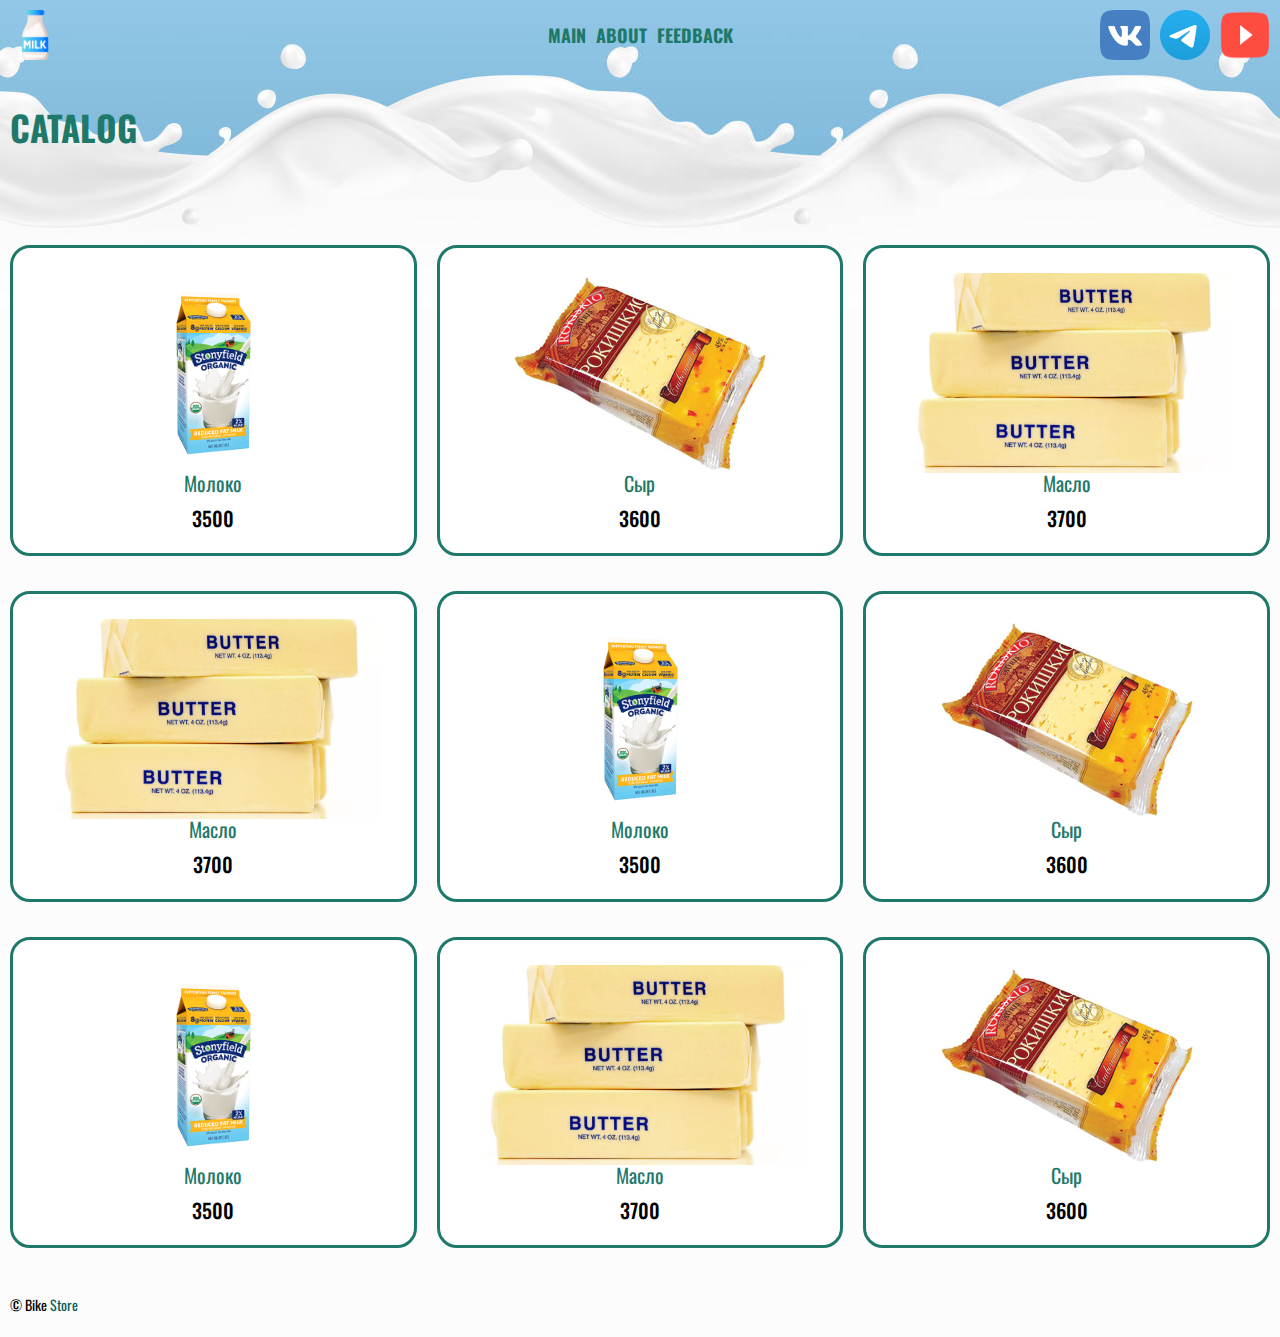
<file: index.html>
<!DOCTYPE html>
<html lang="en">
<head>
    <link rel="preconnect" href="https://fonts.googleapis.com">
    <link rel="preconnect" href="https://fonts.gstatic.com" crossorigin>
    <link href="https://fonts.googleapis.com/css2?family=Oswald:wght@700&display=swap" rel="stylesheet">
    <link href="css/normalize.css" rel="stylesheet"> 
    <link href="css/style.css" rel="stylesheet">
    <link href="css/headfoot.css" rel="stylesheet">
    <meta charset="UTF-8">
    <meta http-equiv="X-UA-Compatible" content="IE=edge">
    <title>Main page</title>
    <meta name="viewport"
          content="width=device-width, user-scalable=no, initial-scale=1.0, maximum-scale=1.0, minimum-scale=1.0">
</head>
<body>
    <header>
        <div class="main-header">
            <div class="logo"> 
                <a href="index.html">
                    <img title="На главную" src="images/bicycle.png" height="50" width="50">
                </a>
            </div>
            <nav class="navigation">
                <ul class="nav-icons">
                    <li class="nav-icons__child">
                        <a class="nav-icons__icontext" href="index.html">main</a>
                    </li>
                    <li class="nav-icons__child">
                        <a class="nav-icons__icontext" href="about.html">about</a>
                    </li>
                    <li class="nav-icons__child">
                        <a class="nav-icons__icon-text" href="feedback.html">feedback</a>
                    </li>
                </ul>
            </nav>
            <ul class="links">
                <li class="links__li">
                    <a href="https://vk.com">
                        <img title="Мы Вконтакте" alt="Вк" src="images/vkp.png" height="50" width="50" class="vkLogo">
                    </a>
                </li>
                <li class="links__li">
                    <a href="https://web.telegram.org">
                        <img title="Мы в Телеграм" alt="Телеграм" src="images/tg.png" height="50" width="50" class="tgLogo">
                    </a>
                </li>
                <li class="links__li">
                    <a href="https://www.youtube.com/">
                        <img title="Мы в Ютуб" alt="Ютуб" src="images/youtubep.png" height="50" width="50" class="ytLogo">
                    </a>
                </li>
            </ul>
        </div>
    </header>
    <main>
        <h1 style="display: none;">Bike Store</h1>
        <h2 class="header-text">Catalog</h2>
        <div class="products">
<!--            <div class="product">-->
<!--                <img  alt="Молоко" src="images/milk.webp" height="200" >-->
<!--                <h3>-->
<!--                    Молоко-->
<!--                </h3>-->
<!--                <p>70 ₽</p>-->
<!--            </div>-->
<!--            <div class="product">-->
<!--                <img  alt="Сыр" src="images/cheese.jpg" height="200" >-->
<!--                <h3>-->
<!--                    Сыр-->
<!--                </h3>-->
<!--                <p>170 ₽</p>-->
<!--            </div>-->
<!--            <div class="product">-->
<!--                <img  alt="Масло" src="images/butter.webp" height="200" >-->
<!--                <h3>-->
<!--                    Масло-->
<!--                </h3>-->
<!--                <p>120 ₽</p>-->
<!--            </div>-->
<!--            <div class="product">-->
<!--                <img  alt="Сыр" src="images/cheese.jpg" height="200" >-->
<!--                <h3>-->
<!--                    Сыр-->
<!--                </h3>-->
<!--                <p>170 ₽</p>-->
<!--            </div>-->
<!--            <div class="product">-->
<!--                <img  alt="Масло" src="images/butter.webp" height="200" >-->
<!--                <h3>-->
<!--                    Масло-->
<!--                </h3>-->
<!--                <p>120 ₽</p>-->
<!--            </div>-->
<!--            <div class="product">-->
<!--                <img  alt="Сыр" src="images/cheese.jpg" height="200" >-->
<!--                <h3>-->
<!--                    Сыр-->
<!--                </h3>-->
<!--                <p>170 ₽</p>-->
<!--            </div>-->
        </div> 
    </main>
    <footer>
        <p>&copy; Bike <span>Store</span></p>
    </footer>
    <script src="scripts/scripts.js"></script>
</body>
</html>
</file>
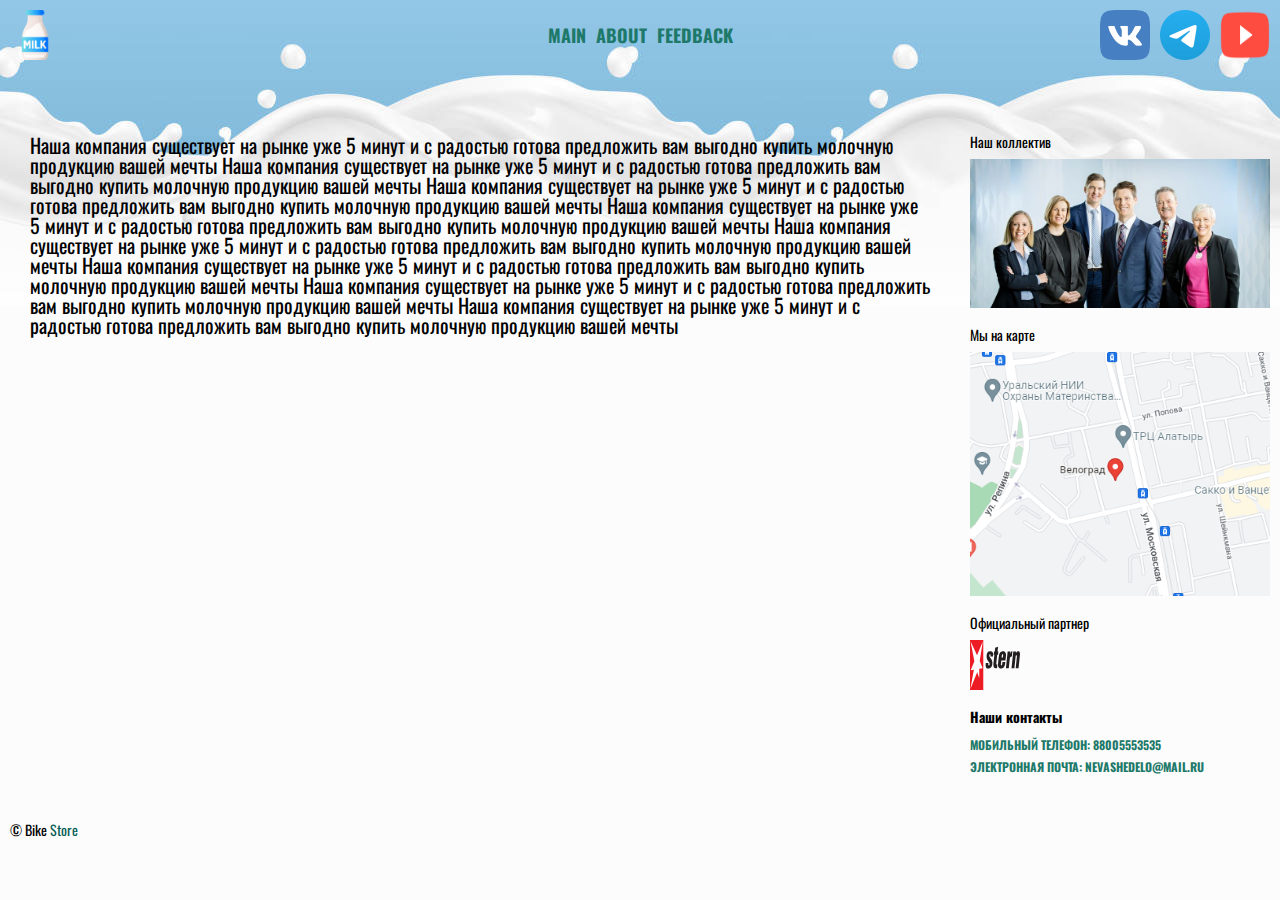
<file: about.html>
<!DOCTYPE html>
<html lang="en">
<head>
    <link rel="preconnect" href="https://fonts.googleapis.com">
    <link rel="preconnect" href="https://fonts.gstatic.com" crossorigin>
    <link href="https://fonts.googleapis.com/css2?family=Oswald:wght@700&display=swap" rel="stylesheet">
    <link href="css/normalize.css" rel="stylesheet">
    <meta charset="UTF-8">
    <meta http-equiv="X-UA-Compatible" content="IE=edge">
    <meta name="viewport" content="width=device-width, initial-scale=1.0">
    <link href="css/headfoot.css" rel="stylesheet">
    <link href="css/about.css" rel="stylesheet">
    <title>about</title>
</head>
<body>
<header>
    <div class="main-header">
        <div class="logo">
            <a href="index.html">
                <img title="На главную" src="images/bicycle.png" height="50" width="50">
            </a>
        </div>
        <nav class="navigation">
            <ul class="nav-icons">
                <li class="nav-icons__child">
                    <a class="nav-icons__icontext" href="index.html">main</a>
                </li>
                <li class="nav-icons__child">
                    <a class="nav-icons__icontext" href="about.html">about</a>
                </li>
                <li class="nav-icons__child">
                    <a class="nav-icons__icon-text" href="feedback.html">feedback</a>
                </li>
            </ul>
        </nav>
        <ul class="links">
            <li class="links__li">
                <a href="https://vk.com">
                    <img title="Мы Вконтакте" alt="Вк" src="images/vkp.png" height="50" width="50" class="vkLogo">
                </a>
            </li>
            <li class="links__li">
                <a href="https://web.telegram.org">
                    <img title="Мы в Телеграм" alt="Телеграм" src="images/tg.png" height="50" width="50" class="tgLogo">
                </a>
            </li>
            <li class="links__li">
                <a href="https://www.youtube.com/">
                    <img title="Мы в Ютуб" alt="Ютуб" src="images/youtubep.png" height="50" width="50" class="ytLogo">
                </a>
            </li>
        </ul>
    </div>
</header>
    <main>
        <div class="description">
            <p class="description__text">
                Наша компания существует на рынке уже 5 минут и с радостью готова предложить вам выгодно купить молочную продукцию вашей мечты
                Наша компания существует на рынке уже 5 минут и с радостью готова предложить вам выгодно купить молочную продукцию вашей мечты
                Наша компания существует на рынке уже 5 минут и с радостью готова предложить вам выгодно купить молочную продукцию вашей мечты
                Наша компания существует на рынке уже 5 минут и с радостью готова предложить вам выгодно купить молочную продукцию вашей мечты
                Наша компания существует на рынке уже 5 минут и с радостью готова предложить вам выгодно купить молочную продукцию вашей мечты
                Наша компания существует на рынке уже 5 минут и с радостью готова предложить вам выгодно купить молочную продукцию вашей мечты
                Наша компания существует на рынке уже 5 минут и с радостью готова предложить вам выгодно купить молочную продукцию вашей мечты
                Наша компания существует на рынке уже 5 минут и с радостью готова предложить вам выгодно купить молочную продукцию вашей мечты
            </p>
        </div>
        <aside class="sidebar">
        <div>
            <h4 class="sidebar__header">
                Наш коллектив
            </h4>
            <img  alt="Наш коллектив" src="images/humans.jpg" height="100" >
            
        </div>
        
        <div>
            <h4 class="sidebar__header">
                Мы на карте
            </h4>
            <img  alt="Мы на карте" src="images/map.png" height="100" >
        </div>
        <div class="sidebar__partners">
            <h4 class="sidebar__header">Официальный партнер</h4>
            <a href="https://www.sternbikes.com/">
                <img  alt="Официальный партнер" src="images/stern.svg" height="50" width="50">
            </a>
        </div>
        <div class="sidebar__contacts">
            <strong class="sidebar__contacts-label">Наши контакты</strong>
            <a href="tel:88005553535" class="sidebar__contacts-link"> Мобильный телефон: 88005553535</a>
            <a href="email:nevashedelo@mail.ru" class="sidebar__contacts-link"> Электронная почта: nevashedelo@mail.ru</a>
        </div>
        </aside>
    </main>
    <footer>
        <p>&copy; Bike <span>Store</span></p>
    </footer>
</body>
</html>
</file>
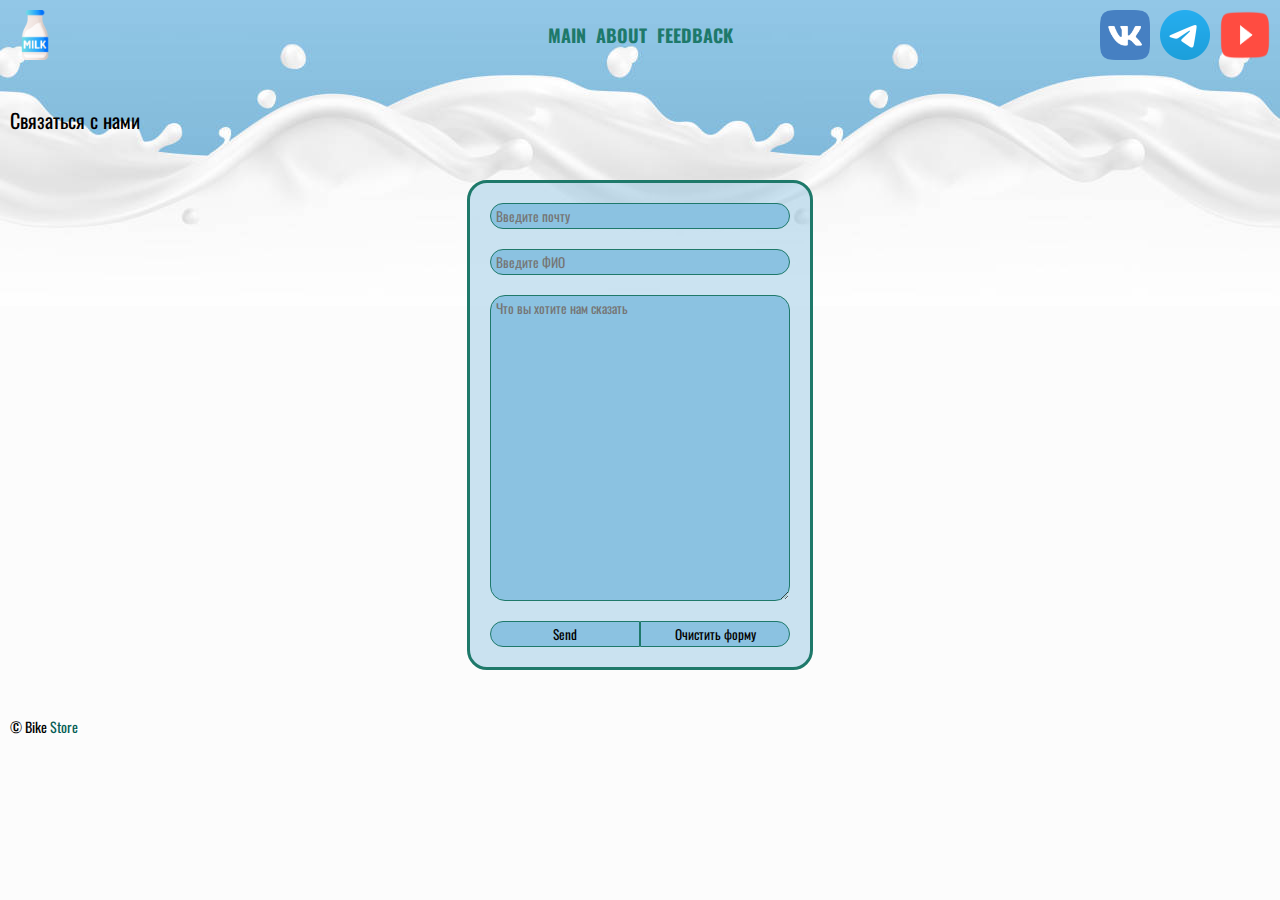
<file: feedback.html>
<!DOCTYPE html>
<html lang="en">
<head>
    <link rel="preconnect" href="https://fonts.googleapis.com">
    <link rel="preconnect" href="https://fonts.gstatic.com" crossorigin>
    <link href="https://fonts.googleapis.com/css2?family=Oswald:wght@700&display=swap" rel="stylesheet">
    <link href="css/normalize.css" rel="stylesheet">
    <meta charset="UTF-8">
    <meta http-equiv="X-UA-Compatible" content="IE=edge">
    <meta name="viewport" content="width=device-width, initial-scale=1.0">
    <link href="css/headfoot.css" rel="stylesheet">
    <link rel="stylesheet" href="css/feedback.css">
    <title>Обратная связь</title>
</head>
<body>
<header>
    <div class="main-header">
        <div class="logo">
            <a href="index.html">
                <img title="На главную" src="images/bicycle.png" height="50" width="50">
            </a>
        </div>
        <nav class="navigation">
            <ul class="nav-icons">
                <li class="nav-icons__child">
                    <a class="nav-icons__icontext" href="index.html">main</a>
                </li>
                <li class="nav-icons__child">
                    <a class="nav-icons__icontext" href="about.html">about</a>
                </li>
                <li class="nav-icons__child">
                    <a class="nav-icons__icon-text" href="feedback.html">feedback</a>
                </li>
            </ul>
        </nav>
        <ul class="links">
            <li class="links__li">
                <a href="https://vk.com">
                    <img title="Мы Вконтакте" alt="Вк" src="images/vkp.png" height="50" width="50" class="vkLogo">
                </a>
            </li>
            <li class="links__li">
                <a href="https://web.telegram.org">
                    <img title="Мы в Телеграм" alt="Телеграм" src="images/tg.png" height="50" width="50" class="tgLogo">
                </a>
            </li>
            <li class="links__li">
                <a href="https://www.youtube.com/">
                    <img title="Мы в Ютуб" alt="Ютуб" src="images/youtubep.png" height="50" width="50" class="ytLogo">
                </a>
            </li>
        </ul>
    </div>
</header>
    <main>
        <h2 class="feedback_heading">Связаться с нами</h2>
        <form action="index.html" class="feedback__form">
            <input type="email" placeholder="Введите почту" required>
            <input type="text" placeholder="Введите ФИО">
            <textarea cols="50" rows="15" placeholder="Что вы хотите нам сказать"></textarea>
            <div class="feedback__form-buttons-group">
                <input type="submit" value="Send" class="feedback__form-button">
                <input type="reset" value="Очистить форму" class="feedback__form-button">
            </div>
        </form>
    </main>
    <footer>
        <p>&copy; Bike <span>Store</span></p>
    </footer>
</body>
</html>
</file>
<file: css/style.css>
*{
    box-sizing: border-box;
}
ul{
    padding: 0;
    margin: 0;
}
.products {
    display: grid;
    grid-template-columns: repeat(5,1fr);
    grid-template-rows: auto;
    gap: 35px 20px;
}
.product:hover {
    transform: scale(1.05) translateY(20px);
    transition: all 0.2s 0s ease-in-out;
    cursor: pointer;
    background-color: rgba(30, 121, 106, 0.35);
}
.product {
    text-decoration: none;
    color: #1e796a;
    text-transform: capitalize;
    font-size: 20px;
    font-weight: 500;
    border: 3px solid #1e796a; 
    border-radius: 20px;
    padding: 25px;
    background-color: white;
    display: flex;
    justify-content: space-between;
    align-items: center;
    flex-direction: column;
}

.product p {
    padding-top: 15px;
    color: #000;
}

.products h3{
   text-align: center;
}

@media screen and (max-width: 1880px){
    .products{
        grid-template-columns: repeat(4,1fr);
    }
}
@media screen and (max-width: 1500px){
    .products{
        grid-template-columns: repeat(3,1fr);
    }
}
@media screen and (max-width: 1130px){
    .products{
        grid-template-columns: repeat(2,1fr);
    }
}
@media screen and (max-width: 750px){
    .products{
        grid-template-columns: repeat(1,1fr);
    }
}
@media screen and (max-width: 380px){
    .products > div> img{
        height: 150px;
    }
}
.active{
    background-color: aqua !important;
    transform: scale(1.3); !important;
}
.logoActive{
    background-color: aqua !important;
    transform: scale(1.3); !important;
}
</file>
<file: css/headfoot.css>
body{
    font-family: 'Oswald', sans-serif;
    padding: 10px 10px 0 10px;
    background-image: url(../images/bg.jpg);
    background-repeat: repeat-x;
    background-color: #FCFCFC;
    box-sizing: border-box;
    height: auto;
}

.main-header{
    display: flex;
    justify-content: space-between;
    align-items: center;
    width: 100%;
}
.nav-icons{
    display: flex;
    justify-content: space-between; 
}
.nav-icons__child {
    padding-right: 10px;
}
.nav-icons__child:last-child{
    padding-right: 0;

}
.links{
    display: flex;
    justify-content: space-between;
}
.links__li {
    padding-right: 10px;
}
.links__li:hover{
    transform: scale(1.3);
}
.links__li:last-child {
    padding-right: 0px;
}
header{
    display: flex;
    flex-direction: column;
    align-items: center;
    padding-bottom: 50px;
}
.logo{
    width: 170px;
}
.nav-icons{
    list-style: none;
}
.links {
    list-style: none;
}
.nav-icons__child:hover{
    transform: scale(1.2);
    transition: all 0.2s 0s linear;
}

a{
    text-decoration: none;
    color: #1e796a;
   text-transform: uppercase;
   font-size: 18px;
   font-weight: 900;
   
}
.header-text {
    text-decoration: none;
    color: #1e796a;
   text-transform: uppercase;
   font-size: 35px;
   font-weight: 900;
   margin-bottom: 100px;
   
}

footer {
    padding: 50px 0 25px 0;
}

footer span{
    color: rgb(5, 94, 86);
}
@media screen and (max-width: 640px) {

    .main-header{
        flex-direction: column;
    }
}
</file>
<file: css/about.css>
main {
    padding-top: 25px;
    display: grid;
    column-gap: 20px;
    grid-template-columns: repeat(5, 1fr);
    grid-template-areas: 
    "d d d d s"
    ;
}
.sidebar {
    max-width: 300px;
    grid-area: s;
    display: flex;
    flex-direction: column;
    align-items: flex-start;
    justify-content: space-between;
    row-gap: 20px;
}

.sidebar img:not(.sidebar__partners img) {
    width: 300px;
    height: auto;
}

.sidebar__header {
    padding-bottom: 10px;
}

.sidebar__contacts {
    display: flex;
    flex-direction: column;
    row-gap: 10px;
}

.sidebar__contacts-label {
    padding-bottom: 5px;
}

.sidebar__contacts-link {
    font-size: 12px;
}

.description{
    grid-area: d;
}

.description__text {
    font-size: 20px;
    padding: 0 20px;
}

@media screen and (max-width: 600px) {
    main {
        display: flex;
        flex-direction: column;
        align-items: center;
        row-gap: 20px;
    }
}
</file>
<file: css/feedback.css>
.feedback_heading {
    font-size: 20px;
    padding-bottom: 50px;
}

.feedback__form {
    margin: 0 auto;
    max-width: 300px;
    display: flex;
    flex-direction: column;
    row-gap: 20px;
    border: 3px #1e796a solid;
    border-radius: 20px;
    padding: 20px;
    background-color: rgba(139, 194, 225, 0.44);
}

.feedback__form input, .feedback__form textarea {
    background-color: #8BC2E1;
    border: 1px #1e796a solid;
    border-radius: 15px;
    padding: 2px 5px;
}
.feedback__form input:focus, .feedback__form textarea:focus {
    transition: background-color 1s;
    background-color: #49a0d7;
}

.feedback__form input:focus::placeholder, .feedback__form textarea:focus::placeholder {
    transition: color 1s;
    color: #000;
}

.feedback__form-buttons-group {
    display: flex;
}

.feedback__form-button {
    width: 50%;
    cursor: pointer;
}

.feedback__form-button:hover {
    transition: background-color 1s;
    background-color: #49a0d7;
}

.feedback__form-button:first-child {
    border-top-right-radius: 0;
    border-bottom-right-radius: 0;
}

.feedback__form-button:last-child {
    border-top-left-radius: 0;
    border-bottom-left-radius: 0;
}
</file>
